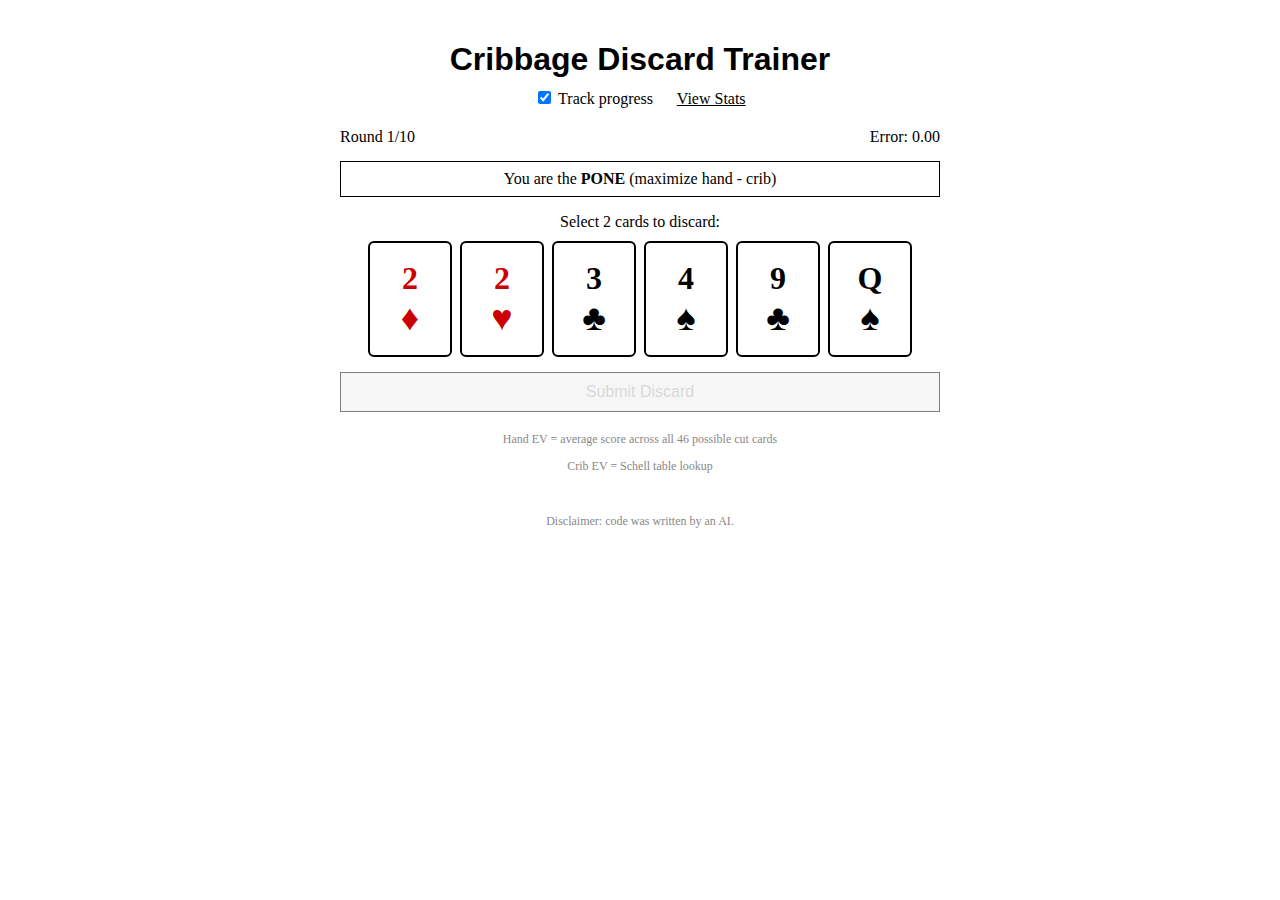
<file: cribbage-trainer/index.html>
<!DOCTYPE html>
<html lang="en">
<head>
    <meta charset="UTF-8">
    <meta name="viewport" content="width=device-width, initial-scale=1.0">
    <title>Cribbage Discard Trainer</title>
    <style>
        body {
            max-width: 600px;
            margin: 0 auto;
            padding: 20px;
            font-family: "Times New Roman", Times, serif;
        }

        h1 {
            text-align: center;
            margin-bottom: 10px;
            font-family: Arial, sans-serif;
        }

        .header {
            display: flex;
            justify-content: space-between;
            align-items: center;
            margin-bottom: 15px;
        }

        .status {
            text-align: center;
            padding: 8px;
            margin-bottom: 15px;
            border: 1px solid #000;
        }

        .hand {
            display: flex;
            justify-content: center;
            gap: 8px;
            flex-wrap: wrap;
            margin-bottom: 15px;
        }

        .card {
            width: 80px;
            height: 112px;
            border: 2px solid #000;
            border-radius: 6px;
            display: flex;
            flex-direction: column;
            align-items: center;
            justify-content: center;
            cursor: pointer;
            background: white;
            font-size: 32px;
            font-weight: bold;
        }

        .card:hover {
            background: #eee;
        }

        .card.selected {
            border-width: 3px;
            background: #ddd;
        }

        .card.disabled {
            opacity: 0.6;
            cursor: default;
        }

        .card .suit {
            font-size: 36px;
        }

        .card.red {
            color: #c00;
        }

        button {
            width: 100%;
            padding: 10px;
            font-size: 16px;
            cursor: pointer;
            border: 1px solid #000;
            background: #eee;
        }

        button:hover:not(:disabled) {
            background: #ddd;
        }

        button:disabled {
            opacity: 0.5;
            cursor: not-allowed;
        }

        .result {
            padding: 10px;
            margin-bottom: 15px;
            text-align: center;
            border: 1px solid #000;
        }

        details {
            margin-bottom: 15px;
        }

        summary {
            cursor: pointer;
            text-decoration: underline;
        }

        table {
            width: 100%;
            border-collapse: collapse;
            font-size: 14px;
            margin-top: 10px;
        }

        th, td {
            border: 1px solid #000;
            padding: 6px;
            text-align: left;
        }

        td:not(:first-child) {
            text-align: right;
        }

        tr.optimal {
            font-weight: bold;
        }

        tr.user-wrong {
            font-style: italic;
        }

        .game-over {
            text-align: center;
            padding: 40px 20px;
        }

        .game-over h2 {
            margin-bottom: 10px;
        }

        .footnote {
            text-align: center;
            font-size: 12px;
            color: #888;
            margin-top: 20px;
        }

        .instruction {
            text-align: center;
            margin-bottom: 10px;
        }

        .disclaimer {
            text-align: center;
            font-size: 12px;
            color: #888;
            margin-top: 40px;
        }

        .controls {
            text-align: center;
            margin-bottom: 20px;
        }

        .controls label {
            margin-right: 20px;
        }

        .controls a {
            color: inherit;
        }
    </style>
</head>
<body>
    <h1>Cribbage Discard Trainer</h1>

    <div class="controls">
        <label><input type="checkbox" id="trackToggle" checked> Track progress</label>
        <a href="stats.html">View Stats</a>
    </div>

    <div id="game"></div>

    <div class="footnote">
        <p>Hand EV = average score across all 46 possible cut cards</p>
        <p>Crib EV = Schell table lookup</p>
    </div>

    <p class="disclaimer">Disclaimer: code was written by an AI.</p>

    <script>
        // Schell's discard tables (expected crib value)
        const SCHELL_DEALER = [
            [5.38, 4.23, 4.52, 5.43, 5.45, 3.85, 3.85, 3.80, 3.40, 3.42, 3.65, 3.42, 3.41],
            [4.23, 5.72, 7.00, 4.52, 5.45, 3.93, 3.81, 3.66, 3.71, 3.55, 3.84, 3.58, 3.52],
            [4.52, 7.00, 5.94, 4.91, 5.97, 3.81, 3.58, 3.92, 3.78, 3.57, 3.90, 3.59, 3.67],
            [5.43, 4.52, 4.91, 5.63, 6.48, 3.85, 3.72, 3.83, 3.72, 3.59, 3.88, 3.59, 3.60],
            [5.45, 5.45, 5.97, 6.48, 8.79, 6.63, 6.01, 5.48, 5.43, 6.66, 7.00, 6.63, 6.66],
            [3.85, 3.93, 3.81, 3.85, 6.63, 5.76, 4.98, 4.63, 5.13, 3.17, 3.41, 3.23, 3.13],
            [3.85, 3.81, 3.58, 3.72, 6.01, 4.98, 5.92, 6.53, 4.04, 3.23, 3.53, 3.23, 3.26],
            [3.80, 3.66, 3.92, 3.83, 5.48, 4.63, 6.53, 5.45, 4.72, 3.80, 3.52, 3.19, 3.16],
            [3.40, 3.71, 3.78, 3.72, 5.43, 5.13, 4.04, 4.72, 5.16, 4.29, 3.97, 2.99, 3.06],
            [3.42, 3.55, 3.57, 3.59, 6.66, 3.17, 3.23, 3.80, 4.29, 4.76, 4.61, 3.31, 2.84],
            [3.65, 3.84, 3.90, 3.88, 7.00, 3.41, 3.53, 3.52, 3.97, 4.61, 5.33, 4.81, 3.96],
            [3.42, 3.58, 3.59, 3.59, 6.63, 3.23, 3.23, 3.19, 2.99, 3.31, 4.81, 4.79, 3.46],
            [3.41, 3.52, 3.67, 3.60, 6.66, 3.13, 3.26, 3.16, 3.06, 2.84, 3.96, 3.46, 4.58],
        ];

        const SCHELL_PONE = [
            [6.02, 5.07, 5.07, 5.72, 6.01, 4.91, 4.89, 4.85, 4.55, 4.48, 4.68, 4.33, 4.30],
            [5.07, 6.38, 7.33, 5.33, 6.11, 4.97, 4.97, 4.94, 4.70, 4.59, 4.81, 4.56, 4.45],
            [5.07, 7.33, 6.68, 5.96, 6.78, 4.87, 5.01, 5.05, 4.87, 4.63, 4.86, 4.59, 4.48],
            [5.72, 5.33, 5.96, 6.53, 7.26, 5.34, 4.88, 4.94, 4.68, 4.53, 4.85, 4.46, 4.36],
            [6.01, 6.11, 6.78, 7.26, 9.37, 7.47, 7.00, 6.30, 6.15, 7.41, 7.76, 7.34, 7.25],
            [4.91, 4.97, 4.87, 5.34, 7.47, 7.08, 6.42, 5.86, 6.26, 4.31, 4.57, 4.22, 4.14],
            [4.89, 4.97, 5.01, 4.88, 7.00, 6.42, 7.14, 7.63, 5.26, 4.31, 4.68, 4.32, 4.27],
            [4.85, 4.94, 5.05, 4.94, 6.30, 5.86, 7.63, 6.82, 5.83, 5.10, 4.59, 4.31, 4.20],
            [4.55, 4.70, 4.87, 4.68, 6.15, 6.26, 5.26, 5.83, 6.39, 5.43, 4.96, 4.11, 4.03],
            [4.48, 4.59, 4.63, 4.53, 7.41, 4.31, 4.31, 5.10, 5.43, 6.08, 5.63, 4.61, 3.88],
            [4.68, 4.81, 4.86, 4.85, 7.76, 4.57, 4.68, 4.59, 4.96, 5.63, 6.42, 5.46, 4.77],
            [4.33, 4.56, 4.59, 4.46, 7.34, 4.22, 4.32, 4.31, 4.11, 4.61, 5.46, 5.79, 4.49],
            [4.30, 4.45, 4.48, 4.36, 7.25, 4.14, 4.27, 4.20, 4.03, 3.88, 4.77, 4.49, 5.65],
        ];

        const SUITS = ['\u2660', '\u2665', '\u2666', '\u2663'];
        const RANKS = ['A', '2', '3', '4', '5', '6', '7', '8', '9', '10', 'J', 'Q', 'K'];
        const TOTAL_ROUNDS = 10;

        let hand = [];
        let isDealer = true;
        let selectedCards = [];
        let submitted = false;
        let round = 1;
        let totalScore = 0;
        let gameOver = false;
        let analysisResults = null;

        function createDeck() {
            const deck = [];
            for (let suit = 0; suit < 4; suit++) {
                for (let rank = 0; rank < 13; rank++) {
                    deck.push({ suit, rank, id: suit * 13 + rank });
                }
            }
            return deck;
        }

        function shuffleDeck(deck) {
            const shuffled = [...deck];
            for (let i = shuffled.length - 1; i > 0; i--) {
                const j = Math.floor(Math.random() * (i + 1));
                [shuffled[i], shuffled[j]] = [shuffled[j], shuffled[i]];
            }
            return shuffled;
        }

        function cardValue(rank) {
            return Math.min(rank + 1, 10);
        }

        function cardName(card) {
            return RANKS[card.rank] + SUITS[card.suit];
        }

        function scoreHand(handCards, cutCard, isCrib = false) {
            const allCards = [...handCards, cutCard];
            let score = 0;

            // 15s
            const values = allCards.map(c => cardValue(c.rank));
            for (let mask = 1; mask < 32; mask++) {
                let sum = 0;
                for (let i = 0; i < 5; i++) {
                    if (mask & (1 << i)) sum += values[i];
                }
                if (sum === 15) score += 2;
            }

            // Pairs
            const ranks = allCards.map(c => c.rank);
            for (let i = 0; i < 5; i++) {
                for (let j = i + 1; j < 5; j++) {
                    if (ranks[i] === ranks[j]) score += 2;
                }
            }

            // Runs
            score += scoreRuns(ranks);

            // Flush
            const handSuits = handCards.map(c => c.suit);
            if (handSuits.every(s => s === handSuits[0])) {
                if (cutCard.suit === handSuits[0]) {
                    score += 5;
                } else if (!isCrib) {
                    score += 4;
                }
            }

            // Nobs
            for (const card of handCards) {
                if (card.rank === 10 && card.suit === cutCard.suit) {
                    score += 1;
                    break;
                }
            }

            return score;
        }

        function scoreRuns(ranks) {
            const counts = new Array(13).fill(0);
            for (const r of ranks) counts[r]++;

            let bestScore = 0;
            for (let start = 0; start <= 10; start++) {
                for (let len = 3; len <= 5 && start + len <= 13; len++) {
                    let isRun = true;
                    let multiplier = 1;
                    for (let i = 0; i < len; i++) {
                        if (counts[start + i] === 0) {
                            isRun = false;
                            break;
                        }
                        multiplier *= counts[start + i];
                    }
                    if (isRun) {
                        const runScore = len * multiplier;
                        if (runScore > bestScore) bestScore = runScore;
                    }
                }
            }
            return bestScore;
        }

        function calculateHandEV(handCards, excludedCards) {
            const excludedIds = new Set(excludedCards.map(c => c.id));
            const deck = createDeck().filter(c => !excludedIds.has(c.id));

            let totalScore = 0;
            for (const cut of deck) {
                totalScore += scoreHand(handCards, cut, false);
            }
            return totalScore / deck.length;
        }

        function getCribEV(discard1, discard2, dealer) {
            const table = dealer ? SCHELL_DEALER : SCHELL_PONE;
            return table[discard1.rank][discard2.rank];
        }

        function getAllDiscardOptions(cards) {
            const options = [];
            for (let i = 0; i < 6; i++) {
                for (let j = i + 1; j < 6; j++) {
                    options.push([cards[i], cards[j]]);
                }
            }
            return options;
        }

        function analyzeHand() {
            if (hand.length !== 6) return null;

            const discardOptions = getAllDiscardOptions(hand);
            const results = discardOptions.map(discard => {
                const kept = hand.filter(c => !discard.includes(c));
                const handEV = calculateHandEV(kept, hand);
                const cribEV = getCribEV(discard[0], discard[1], isDealer);
                const delta = isDealer ? handEV + cribEV : handEV - cribEV;
                return { discard, kept, handEV, cribEV, delta };
            });

            results.sort((a, b) => b.delta - a.delta);
            return { results, optimalDelta: results[0].delta };
        }

        function dealNewHand() {
            const deck = shuffleDeck(createDeck());
            hand = deck.slice(0, 6);
            hand.sort((a, b) => a.rank - b.rank);
            isDealer = Math.random() < 0.5;
            selectedCards = [];
            submitted = false;
            analysisResults = analyzeHand();
            render();
        }

        function toggleCard(card) {
            if (submitted) return;
            const idx = selectedCards.findIndex(c => c.id === card.id);
            if (idx >= 0) {
                selectedCards.splice(idx, 1);
            } else if (selectedCards.length < 2) {
                selectedCards.push(card);
            }
            render();
        }

        function saveRound(error, isOptimal) {
            if (!document.getElementById('trackToggle').checked) return;
            const stats = JSON.parse(localStorage.getItem('cribbageStats') || '{"rounds":[]}');
            stats.rounds.push({
                timestamp: Date.now(),
                error: error,
                optimal: isOptimal
            });
            localStorage.setItem('cribbageStats', JSON.stringify(stats));
        }

        function handleSubmit() {
            if (selectedCards.length !== 2) return;
            submitted = true;

            const userResult = analysisResults.results.find(r =>
                (r.discard[0].id === selectedCards[0].id && r.discard[1].id === selectedCards[1].id) ||
                (r.discard[0].id === selectedCards[1].id && r.discard[1].id === selectedCards[0].id)
            );

            const error = analysisResults.optimalDelta - userResult.delta;
            const isOptimal = Math.abs(error) < 0.001;
            totalScore += error;
            saveRound(error, isOptimal);
            render();
        }

        function handleNextRound() {
            if (round >= TOTAL_ROUNDS) {
                gameOver = true;
                render();
            } else {
                round++;
                dealNewHand();
            }
        }

        function handleNewGame() {
            round = 1;
            totalScore = 0;
            gameOver = false;
            dealNewHand();
        }

        function getUserIndex() {
            if (!submitted || selectedCards.length !== 2) return -1;
            return analysisResults.results.findIndex(r =>
                (r.discard[0].id === selectedCards[0].id && r.discard[1].id === selectedCards[1].id) ||
                (r.discard[0].id === selectedCards[1].id && r.discard[1].id === selectedCards[0].id)
            );
        }

        function render() {
            const gameDiv = document.getElementById('game');

            if (gameOver) {
                const avgError = totalScore / TOTAL_ROUNDS;
                let message = 'Keep practicing!';
                if (totalScore === 0) message = 'Perfect game!';
                else if (totalScore < 2) message = 'Excellent play!';
                else if (totalScore < 5) message = 'Good game!';

                gameDiv.innerHTML = `
                    <div class="game-over">
                        <h2>Game Over</h2>
                        <p>Total Error: <strong>${totalScore.toFixed(2)}</strong></p>
                        <p>${message}</p>
                        <p style="color: #888; font-size: 14px;">Average error per hand: ${avgError.toFixed(2)} points</p>
                        <br>
                        <button  onclick="handleNewGame()">Play Again</button>
                    </div>
                `;
                return;
            }

            const userIndex = getUserIndex();
            const currentError = submitted && userIndex >= 0
                ? analysisResults.optimalDelta - analysisResults.results[userIndex].delta
                : 0;

            let html = `
                <div class="header">
                    <span>Round ${round}/${TOTAL_ROUNDS}</span>
                    <span>Error: ${totalScore.toFixed(2)}</span>
                </div>

                <div class="status">
                    You are the <strong>${isDealer ? 'DEALER' : 'PONE'}</strong>
                    (${isDealer ? 'maximize hand + crib' : 'maximize hand - crib'})
                </div>

                <p class="instruction">Select 2 cards to discard:</p>

                <div class="hand">
                    ${hand.map(card => {
                        const isRed = card.suit === 1 || card.suit === 2;
                        const isSelected = selectedCards.some(c => c.id === card.id);
                        const classes = ['card'];
                        if (isRed) classes.push('red');
                        if (isSelected) classes.push('selected');
                        if (submitted) classes.push('disabled');
                        return `
                            <div class="${classes.join(' ')}" onclick="toggleCard(hand[${hand.indexOf(card)}])">
                                <span>${RANKS[card.rank]}</span>
                                <span class="suit">${SUITS[card.suit]}</span>
                            </div>
                        `;
                    }).join('')}
                </div>
            `;

            if (!submitted) {
                html += `
                    <button  onclick="handleSubmit()" ${selectedCards.length !== 2 ? 'disabled' : ''}>
                        Submit Discard
                    </button>
                `;
            } else {
                const optimal = analysisResults.results[0];
                const userResult = analysisResults.results[userIndex];
                const isOptimal = Math.abs(userResult.delta - optimal.delta) < 0.001;

                // Find margin over next best (first result with lower delta)
                const nextBest = analysisResults.results.find(r => r.delta < optimal.delta - 0.001);
                const margin = nextBest ? (optimal.delta - nextBest.delta).toFixed(2) : null;

                if (isOptimal) {
                    const marginText = nextBest
                        ? `<br><small>${margin} points better than: ${cardName(nextBest.discard[0])} ${cardName(nextBest.discard[1])}</small>`
                        : '<br><small>(all options tied)</small>';
                    html += `<div class="result">Optimal play!${marginText}</div>`;
                } else {
                    html += `
                        <div class="result">
                            Error: +${currentError.toFixed(2)} points<br>
                            <small>Optimal: ${cardName(optimal.discard[0])} ${cardName(optimal.discard[1])}</small>
                        </div>
                    `;
                }

                html += `
                    <details>
                        <summary>Show all options</summary>
                        <table>
                            <thead>
                                <tr>
                                    <th>Discard</th>
                                    <th>Hand EV</th>
                                    <th>Crib EV</th>
                                    <th>Net</th>
                                </tr>
                            </thead>
                            <tbody>
                                ${analysisResults.results.map((opt, i) => {
                                    const isOptimalRow = Math.abs(opt.delta - optimal.delta) < 0.001;
                                    let rowClass = '';
                                    if (isOptimalRow) rowClass = 'optimal';
                                    else if (i === userIndex) rowClass = 'user-wrong';
                                    return `
                                        <tr class="${rowClass}">
                                            <td>${cardName(opt.discard[0])} ${cardName(opt.discard[1])}${isOptimalRow ? ' \u2713' : ''}${i === userIndex && !isOptimal ? ' \u2717' : ''}</td>
                                            <td>${opt.handEV.toFixed(2)}</td>
                                            <td>${isDealer ? '+' : '\u2212'}${opt.cribEV.toFixed(2)}</td>
                                            <td>${opt.delta.toFixed(2)}</td>
                                        </tr>
                                    `;
                                }).join('')}
                            </tbody>
                        </table>
                    </details>
                    <button  onclick="handleNextRound()">
                        ${round >= TOTAL_ROUNDS ? 'See Results' : 'Next Hand'}
                    </button>
                `;
            }

            gameDiv.innerHTML = html;
        }

        // Initialize
        dealNewHand();
    </script>
</body>
</html>
</file>
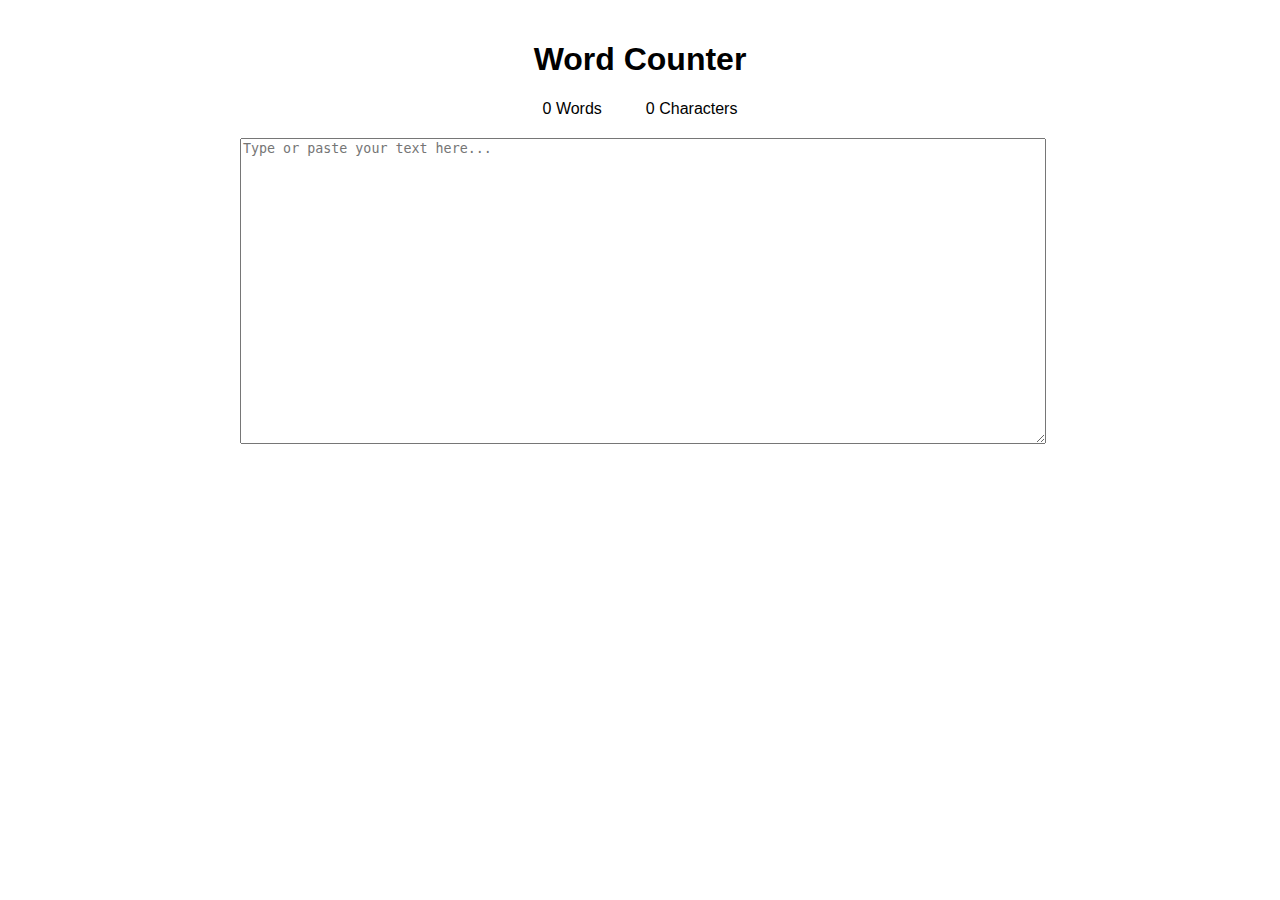
<file: wordcount/index.html>
<!DOCTYPE html>
<html lang="en">
<head>
    <meta charset="UTF-8">
    <meta name="viewport" content="width=device-width, initial-scale=1.0">
    <title>Word Counter</title>
    <style>
        body {
            max-width: 800px;
            margin: 0 auto;
            padding: 20px;
        }
        
        h1 {
            text-align: center;
            font-family: Arial, sans-serif;
        }
        
        textarea {
            width: 100%;
            height: 300px;
        }
        
        .stats {
            margin-bottom: 20px;
            text-align: center;
        }
        
        .stat {
            font-family: Arial, sans-serif;
            margin: 0 20px;
        }
    </style>
</head>
<body>
    <h1>Word Counter</h1>
    
    <div class="stats">
        <span class="stat"><span id="wordCount">0</span> Words</span>
        <span class="stat"><span id="charCount">0</span> Characters</span>
    </div>
    
    <textarea id="textInput" placeholder="Type or paste your text here..."></textarea>
    
    <script>
        const textarea = document.getElementById('textInput');
        const wordCountElement = document.getElementById('wordCount');
        const charCountElement = document.getElementById('charCount');

        function updateCounts() {
            const text = textarea.value;
            
            // Count characters (including spaces)
            const charCount = text.length;
            
            // Count words (split by whitespace and filter out empty strings)
            const words = text.trim().split(/\s+/).filter(word => word.length > 0);
            const wordCount = text.trim() === '' ? 0 : words.length;
            
            wordCountElement.textContent = wordCount;
            charCountElement.textContent = charCount;
        }

        textarea.addEventListener('input', updateCounts);
        textarea.addEventListener('paste', updateCounts);
        
        // Initialize counts
        updateCounts();
    </script>
</body>
</html>
</file>
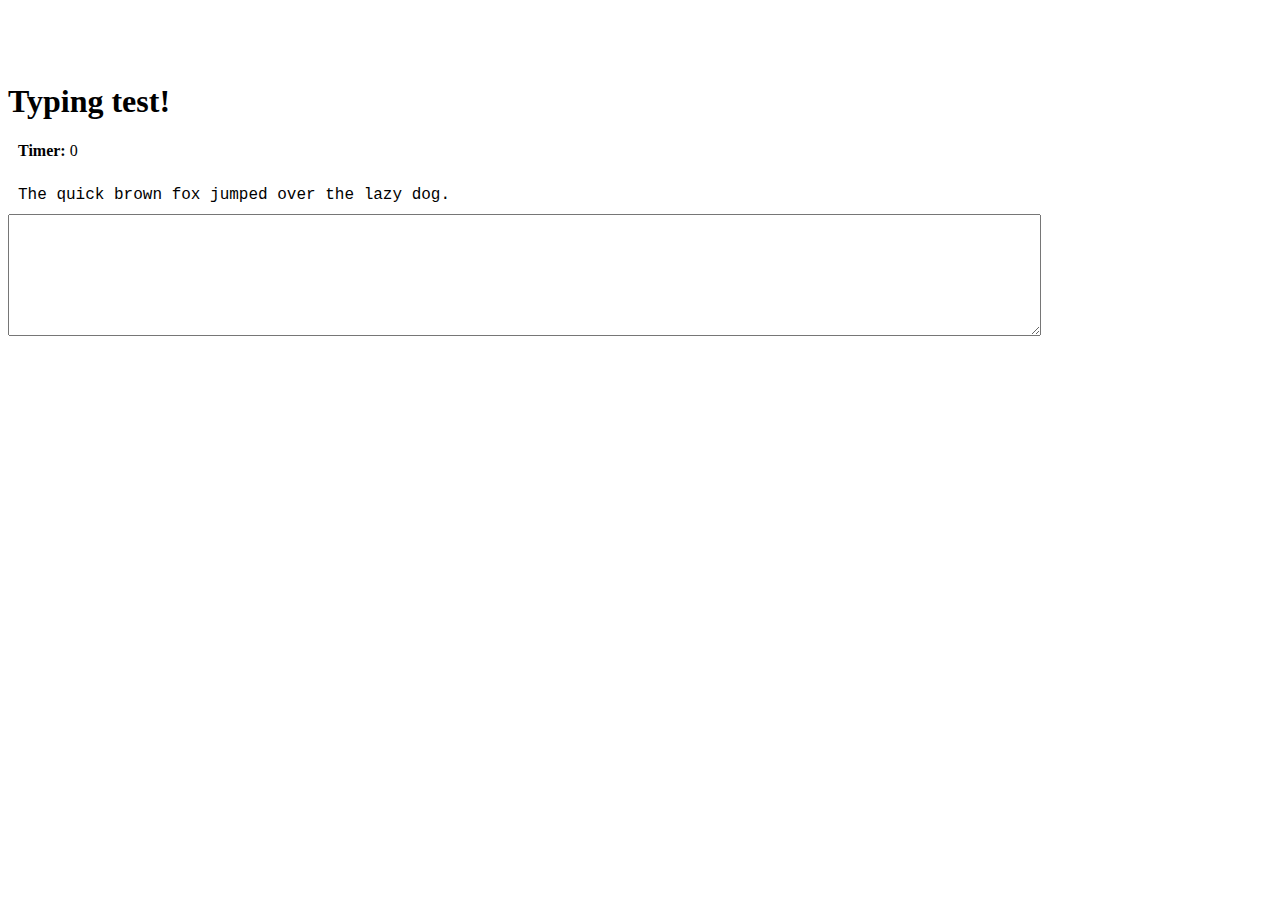
<file: small-projects/typing-test/index.html>
<!DOCTYPE html>
<head>
    <link rel="stylesheet" href="styling.css"></style>
</head>
<body>
    <br> <br> <br>
    <h1>Typing test!</h1>
    <p id="timer"><b>Timer:</b> 0</p>
    <p id="goal-string">The quick brown fox jumped over the lazy dog.</p>
    <textarea
    rows = 100
    cols = 100></textarea>
    <h2 id="you-won" style="display:none;">GOOD JOB YOU WON!!</h2>
    <table id="leaderboard">
        <caption>High Scores</caption>
        <tr>
            <th>Name</th>
            <th>Time</th>
        </tr>

    </table>

    <dialog id="get-name">Congrats, you won! Enter your name for a high score!
        <div id="name-entry">
            <label for="name-input">Your name:</label>
            <input id="name-input"></input>
            <div id="validation-message" class="error-text"></div>
        </div>
    </dialog>
    

<script src = "bad-keyboard.js", type="module"></script>
</body>
</file>
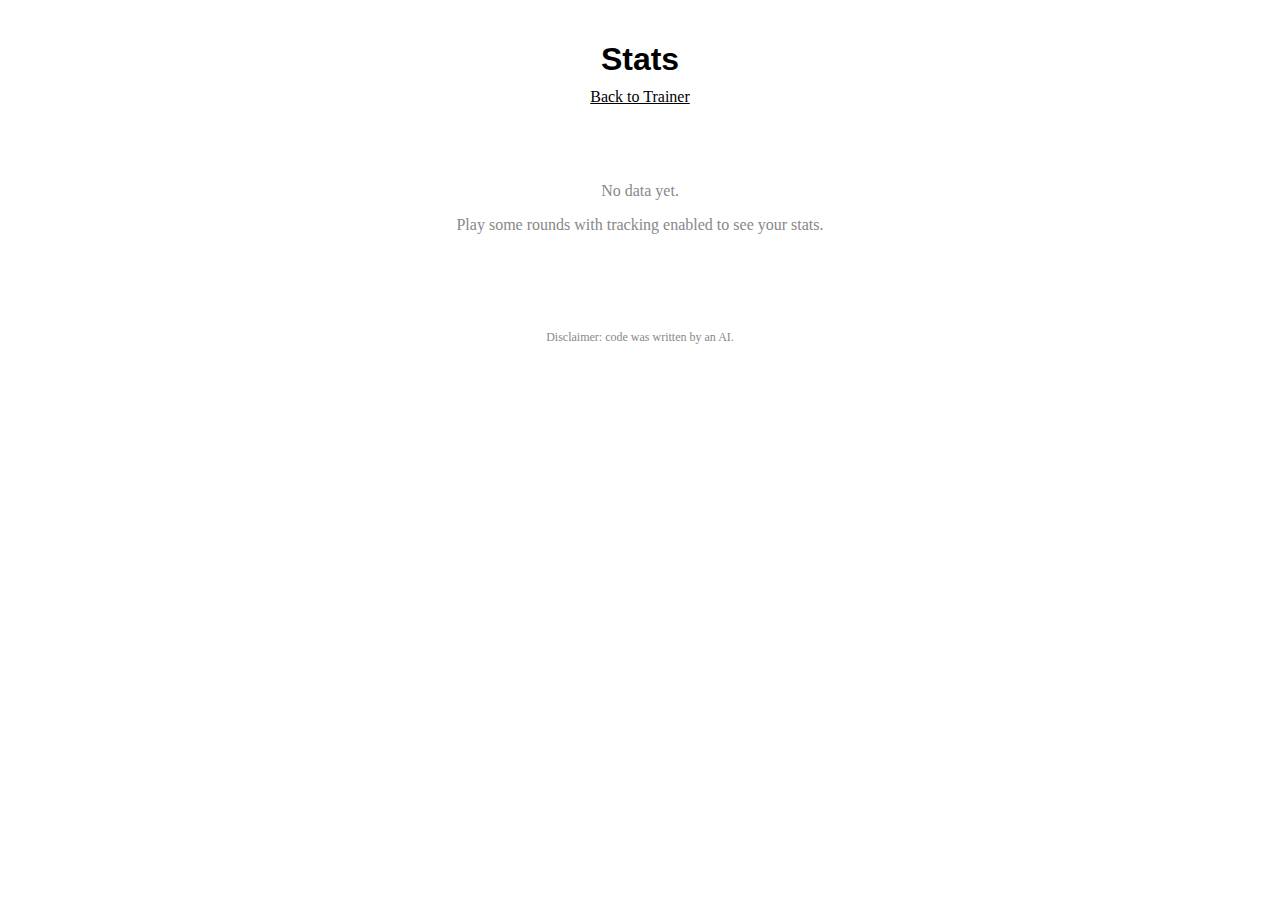
<file: cribbage-trainer/stats.html>
<!DOCTYPE html>
<html lang="en">
<head>
    <meta charset="UTF-8">
    <meta name="viewport" content="width=device-width, initial-scale=1.0">
    <title>Cribbage Trainer - Stats</title>
    <style>
        body {
            max-width: 600px;
            margin: 0 auto;
            padding: 20px;
            font-family: "Times New Roman", Times, serif;
        }

        h1 {
            text-align: center;
            margin-bottom: 10px;
            font-family: Arial, sans-serif;
        }

        .nav {
            text-align: center;
            margin-bottom: 20px;
        }

        .nav a {
            color: inherit;
        }

        .stats {
            margin-bottom: 30px;
        }

        .stat {
            display: flex;
            justify-content: space-between;
            padding: 8px 0;
            border-bottom: 1px solid #ccc;
        }

        .stat-label {
            font-weight: bold;
        }

        .graph-container {
            margin: 30px 0;
        }

        .graph-title {
            text-align: center;
            margin-bottom: 10px;
        }

        canvas {
            width: 100%;
            height: 200px;
            border: 1px solid #000;
        }

        .no-data {
            text-align: center;
            padding: 40px;
            color: #888;
        }

        button {
            width: 100%;
            padding: 10px;
            font-size: 16px;
            cursor: pointer;
            border: 1px solid #000;
            background: #eee;
            margin-top: 20px;
        }

        button:hover {
            background: #ddd;
        }

        .disclaimer {
            text-align: center;
            font-size: 12px;
            color: #888;
            margin-top: 40px;
        }
    </style>
</head>
<body>
    <h1>Stats</h1>

    <div class="nav">
        <a href="index.html">Back to Trainer</a>
    </div>

    <div id="content"></div>

    <p class="disclaimer">Disclaimer: code was written by an AI.</p>

    <script>
        function loadStats() {
            const data = JSON.parse(localStorage.getItem('cribbageStats') || '{"rounds":[]}');
            return data.rounds;
        }

        function calculateMovingAverage(data, windowSize) {
            const result = [];
            for (let i = 0; i < data.length; i++) {
                const start = Math.max(0, i - windowSize + 1);
                const window = data.slice(start, i + 1);
                const avg = window.reduce((sum, r) => sum + r.error, 0) / window.length;
                result.push(avg);
            }
            return result;
        }

        function drawGraph(rounds) {
            const canvas = document.getElementById('graph');
            const ctx = canvas.getContext('2d');

            // Set actual pixel dimensions
            canvas.width = canvas.offsetWidth * 2;
            canvas.height = canvas.offsetHeight * 2;
            ctx.scale(2, 2);

            const width = canvas.offsetWidth;
            const height = canvas.offsetHeight;
            const padding = 30;

            // Clear canvas
            ctx.fillStyle = '#fff';
            ctx.fillRect(0, 0, width, height);

            if (rounds.length < 2) {
                ctx.fillStyle = '#888';
                ctx.font = '14px "Times New Roman"';
                ctx.textAlign = 'center';
                ctx.fillText('Need more data to show graph', width / 2, height / 2);
                return;
            }

            // Calculate bounds
            const errors = rounds.map(r => r.error);
            const maxError = Math.max(...errors, 1);
            const movingAvg = calculateMovingAverage(rounds, 20);

            const xScale = (width - padding * 2) / (rounds.length - 1);
            const yScale = (height - padding * 2) / maxError;

            // Draw axes
            ctx.strokeStyle = '#000';
            ctx.lineWidth = 1;
            ctx.beginPath();
            ctx.moveTo(padding, padding);
            ctx.lineTo(padding, height - padding);
            ctx.lineTo(width - padding, height - padding);
            ctx.stroke();

            // Y-axis label
            ctx.fillStyle = '#000';
            ctx.font = '12px "Times New Roman"';
            ctx.textAlign = 'center';
            ctx.save();
            ctx.translate(12, height / 2);
            ctx.rotate(-Math.PI / 2);
            ctx.fillText('Error', 0, 0);
            ctx.restore();

            // X-axis label
            ctx.fillText('Round', width / 2, height - 5);

            // Draw individual points (gray)
            ctx.fillStyle = '#aaa';
            rounds.forEach((r, i) => {
                const x = padding + i * xScale;
                const y = height - padding - r.error * yScale;
                ctx.beginPath();
                ctx.arc(x, y, 2, 0, Math.PI * 2);
                ctx.fill();
            });

            // Draw moving average line (black)
            ctx.strokeStyle = '#000';
            ctx.lineWidth = 2;
            ctx.beginPath();
            movingAvg.forEach((avg, i) => {
                const x = padding + i * xScale;
                const y = height - padding - avg * yScale;
                if (i === 0) ctx.moveTo(x, y);
                else ctx.lineTo(x, y);
            });
            ctx.stroke();
        }

        function clearData() {
            if (confirm('Are you sure you want to clear all stats? This cannot be undone.')) {
                localStorage.removeItem('cribbageStats');
                render();
            }
        }

        function render() {
            const content = document.getElementById('content');
            const rounds = loadStats();

            if (rounds.length === 0) {
                content.innerHTML = `
                    <div class="no-data">
                        <p>No data yet.</p>
                        <p>Play some rounds with tracking enabled to see your stats.</p>
                    </div>
                `;
                return;
            }

            const totalRounds = rounds.length;
            const totalError = rounds.reduce((sum, r) => sum + r.error, 0);
            const avgError = totalError / totalRounds;
            const optimalRounds = rounds.filter(r => r.optimal).length;
            const optimalRate = (optimalRounds / totalRounds) * 100;

            content.innerHTML = `
                <div class="stats">
                    <div class="stat">
                        <span class="stat-label">Rounds played</span>
                        <span>${totalRounds}</span>
                    </div>
                    <div class="stat">
                        <span class="stat-label">Total lifetime error</span>
                        <span>${totalError.toFixed(2)}</span>
                    </div>
                    <div class="stat">
                        <span class="stat-label">Average error per round</span>
                        <span>${avgError.toFixed(3)}</span>
                    </div>
                    <div class="stat">
                        <span class="stat-label">Optimal play rate</span>
                        <span>${optimalRate.toFixed(1)}% (${optimalRounds}/${totalRounds})</span>
                    </div>
                </div>

                <div class="graph-container">
                    <p class="graph-title">Error over time (20-round moving average)</p>
                    <canvas id="graph"></canvas>
                </div>

                <button onclick="clearData()">Clear All Data</button>
            `;

            // Draw graph after DOM update
            setTimeout(() => drawGraph(rounds), 0);
        }

        render();
    </script>
</body>
</html>
</file>
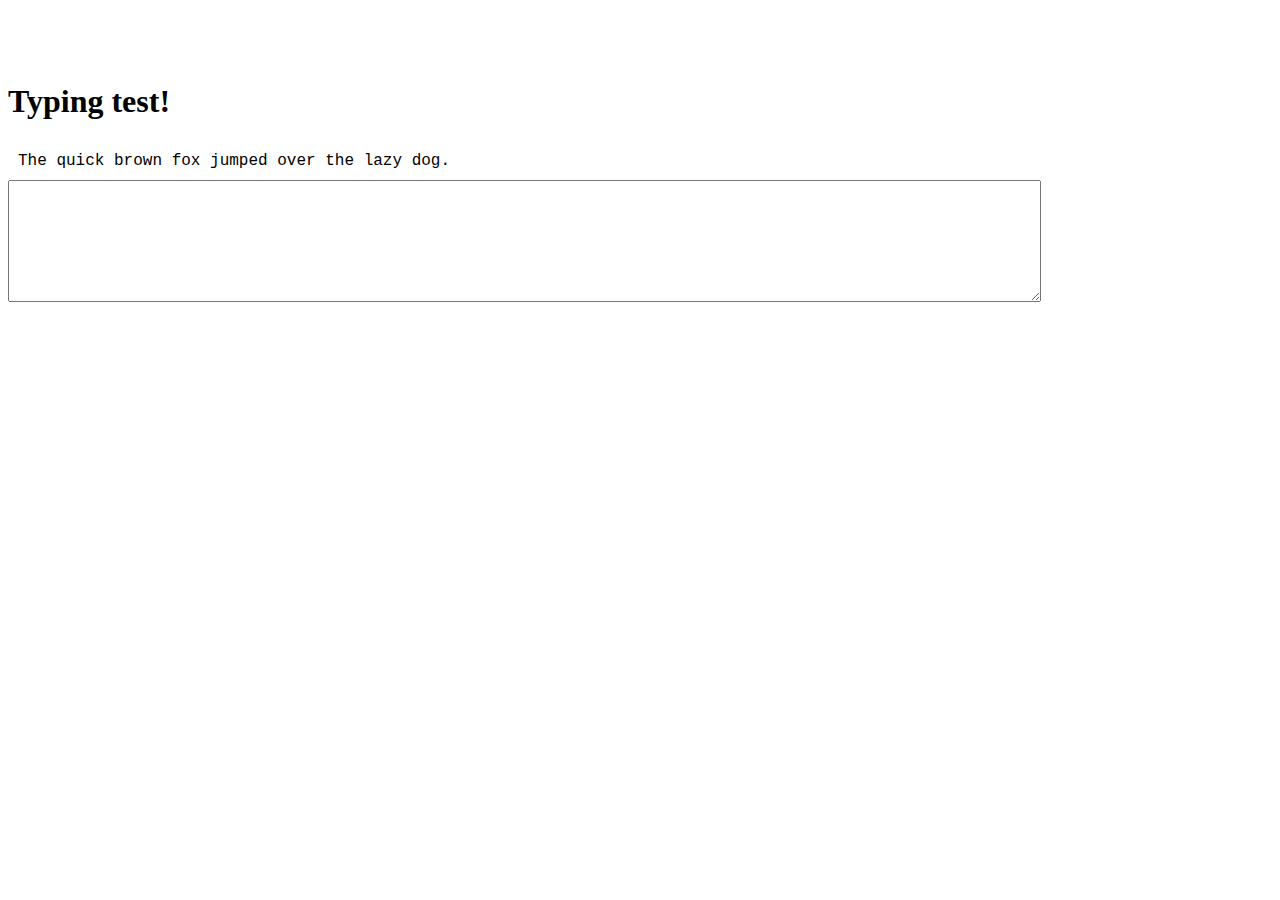
<file: small-projects/typing-test/bad-keyboard.html>
<!DOCTYPE html>
<head>
    <style>
        p, textarea {
            font-family: 'Courier New', Courier, monospace;
            font-size: medium;
            margin: 0px;
            width: 80%;
            padding: 10px;
        }
        textarea {
            resize: vertical;
            height: 100px;
        }
    </style>
</head>
<body>
    <br> <br> <br>
    <h1>Typing test!</h1>
    <p>The quick brown fox jumped over the lazy dog.</p>
    <textarea
    rows = 100
    cols = 100></textarea>

<script src = "bad-keyboard.js"></script>
</body>
</file>
<file: small-projects/typing-test/styling.css>
p#goal-string, textarea {
    font-family: 'Courier New', Courier, monospace;
    font-size: medium;
    margin: 0px;
    width: 80%;
    padding: 10px;
}
textarea {
    resize: vertical;
    height: 100px;
}
#timer {
    padding-left: 10px;
}

table {
    display: none;
    border-collapse: collapse;
    /* border: 2px solid black; */
    width: fit-content;
    /* letter-spacing: 1px; */
  }
  
td, th {
border: 1px solid rgb(190,190,190);
padding: 5px 5px;
}

th {
background-color: rgb(235,235,235);
font-size: 1.2rem;
}

td {
text-align: center;
}
  
caption {
    font-size: 1.2rem;
    font-family: 'Gill Sans', 'Gill Sans MT', Calibri, 'Trebuchet MS', sans-serif

}

.error-text {
    font-family: Verdana, Geneva, Tahoma, sans-serif;
    color: red;
    font-size: 0.8rem;
}
</file>
